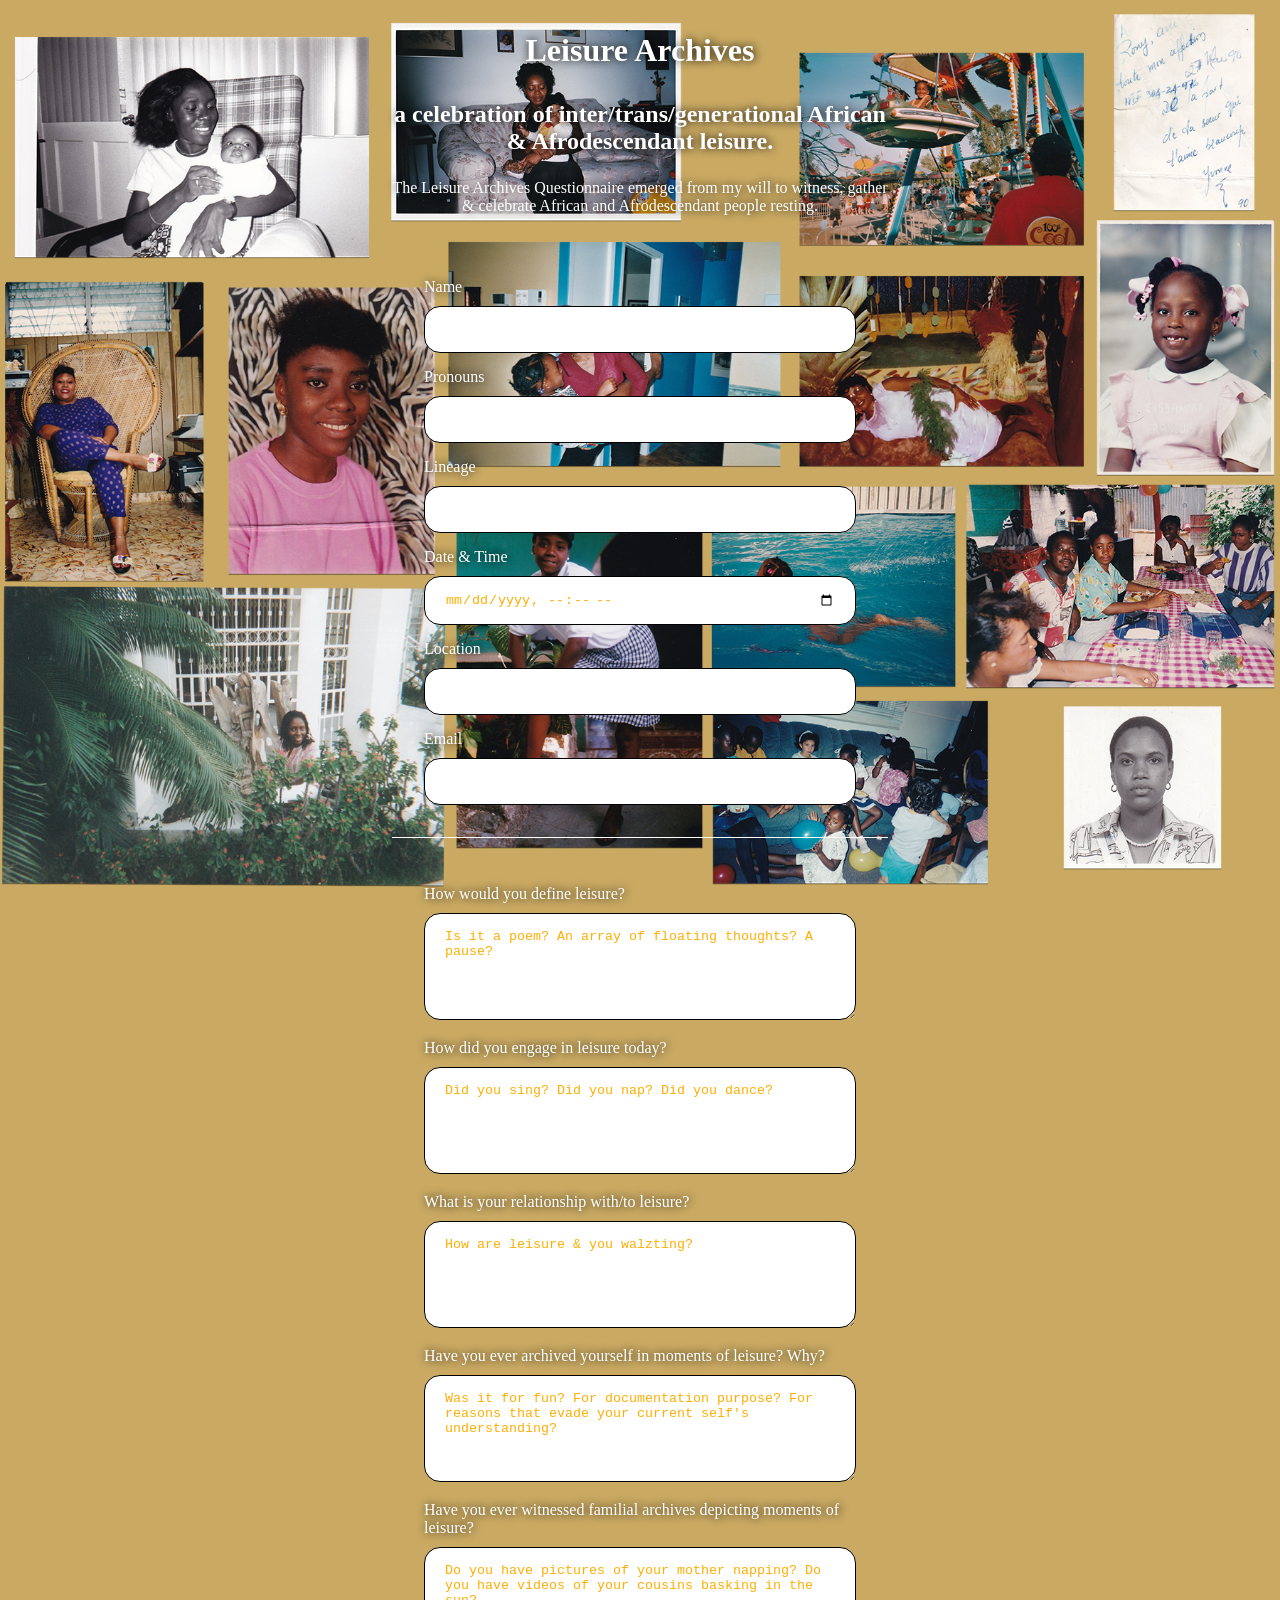
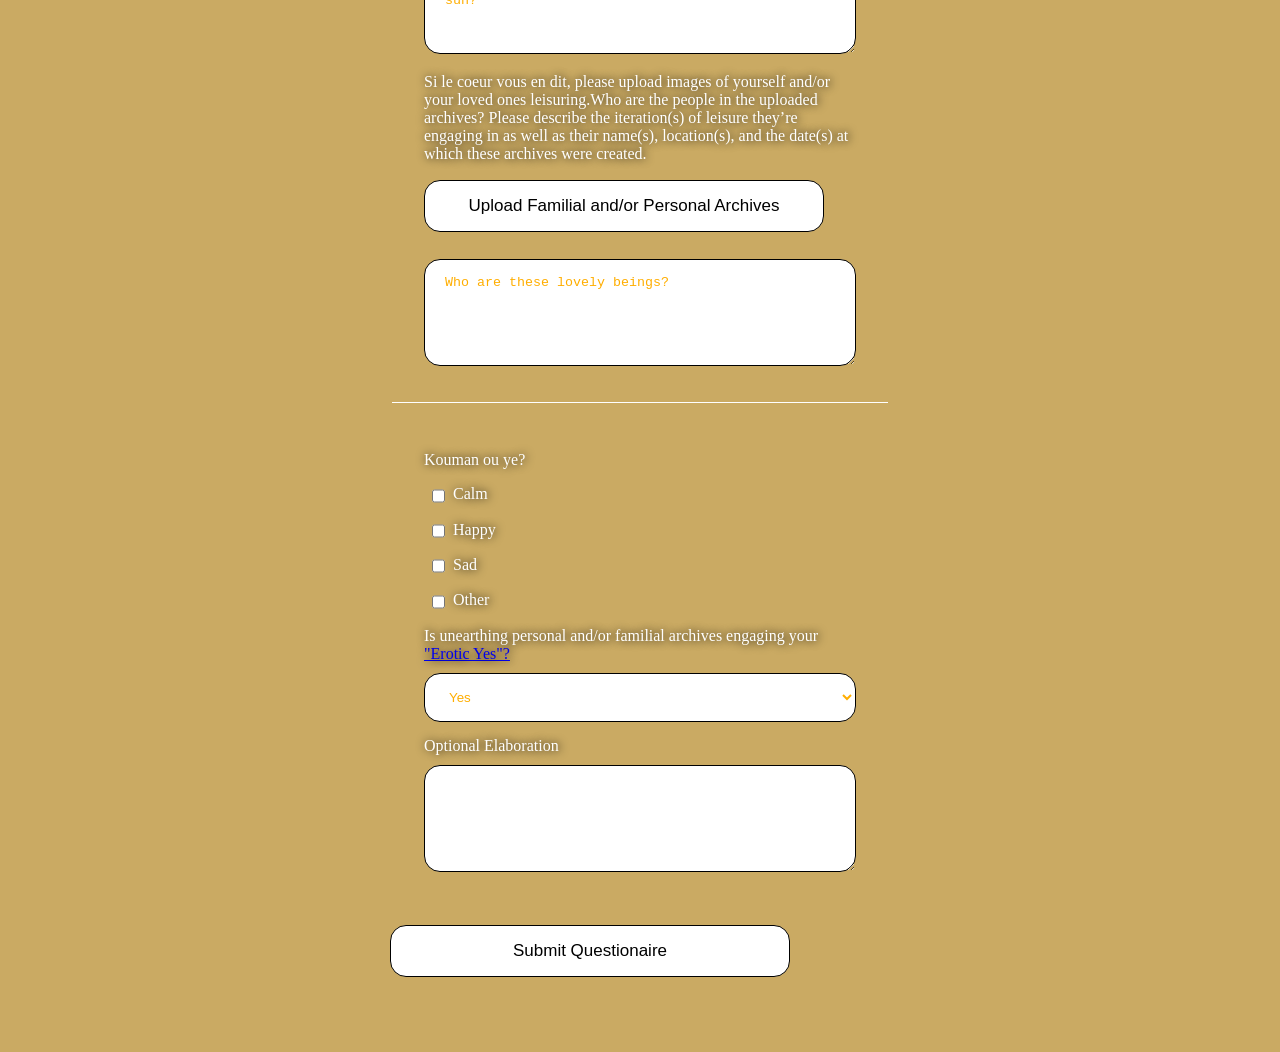
<file: index.html>
<!DOCTYPE html>
<html lang=”en”>
    <head>
        <meta charset="utf-8">
        <title>Leisure Archives</title>
        <link rel="stylesheet" href="styles.css">
    </head>
    <body>
        <h1 class="heading">Leisure Archives </h1>
            <h2 class="heading"> a celebration of inter/trans/generational African & Afrodescendant leisure.</h2>
            <p class="heading"> The Leisure Archives Questionnaire emerged from my will to witness, gather & celebrate African and Afrodescendant people resting. </p>
            <div>
            <form>
                <fieldset>
                    <label for="name">Name</label> 
                    <input type="name" id="name" required>
                    <label for="pronouns">Pronouns</label> 
                    <input type="pronouns" id="pronouns" required>
                    <label for="lineage">Lineage</label> 
                    <input type="lineage" id="lineage" required>
                    <label for="datetime">Date & Time</label> 
                    <input type="datetime-local" id="date-time" required>
                    <label for="location">Location</label> 
                    <input type="location" id="location" required>
                    <label for="email">Email</label> 
                    <input type="email" id="email" required>
                </fieldset>
                <fieldset>
                    <label for="leisure">How would you define leisure?</label>
                    <textarea id="leisure" cols="30" rows="5">Is it a poem? An array of floating thoughts? A pause?</textarea>
                    <label for="engagement">How did you engage in leisure today?</label>
                    <textarea id="engagement" cols="30" rows="5">Did you sing? Did you nap? Did you dance?</textarea>
                    <label for="relationship">What is your relationship with/to leisure?</label>
                    <textarea id="relationship" cols="30" rows="5">How are leisure & you walzting?</textarea>
                    <label for="archives">Have you ever archived yourself in moments of leisure? Why?</label>
                    <textarea id="archives" cols="30" rows="5">Was it for fun? For documentation purpose? For reasons that evade your current self's understanding?</textarea>
                    <label for="familialarchives">Have you ever witnessed familial archives depicting moments of leisure?</label>
                    <textarea id="familialarchives" cols="30" rows="5">Do you have pictures of your mother napping? Do you have videos of your cousins basking in the sun?</textarea>
                    <label for="archiveupload">Si le coeur vous en dit, please upload images of yourself and/or your loved ones leisuring.Who are the people in the uploaded archives? Please describe the iteration(s) of leisure they’re engaging in as well as their name(s), location(s), and the date(s) at which these archives were created.</label>
                    <input type="submit" value="Upload Familial and/or Personal Archives">
                    <textarea id="archiveupload" cols="30" rows="5">Who are these lovely beings?</textarea>
                </fieldset>
                <fieldset>
                    <p>Kouman ou ye?</p>
                    <label for="calm"><input type="checkbox" id="calm" class="inline" value="Calm">Calm</label> 
                    <label for="happy"><input type="checkbox" id="happy" class="inline" value="Happy">Happy</label> 
                    <label for="sad"><input type="checkbox" id="sad" class="inline" value="Sad">Sad</label> 
                    <label for="other"><input type="checkbox" id="other" class="inline" value="Other">Other</label> 
                    <label for="erotic-select">Is unearthing personal and/or familial archives engaging your <a href="https://stilluntitledproject.files.wordpress.com/2014/11/audre-lorde-sister-outsider-the-uses-of-the-erotic-1978.pdf">"Erotic Yes"?</a></label>
                <select name="erotic" id="erotic-select">
                    <option value="Yes">Yes</option>
                    <option value="No">No</option>
                    <option value="I Do Not Know">I Do Not Know</option>
                </select>
                <label for="elaboration"> Optional Elaboration</label>
                <textarea id="elaboration" cols="30" rows="5"></textarea>
                </fieldset>
                <input type="submit" value="Submit Questionaire">
            </form>
        </div>
    </body>
</html>
</file>
<file: styles.css>
body {
    background-color: #caaa63;
    color: #ffffff;
    background-image: url(background.png);
    background-attachment: fixed;
    background-size: contain;
    background-repeat: no-repeat;
    background-position: center;
    text-shadow:#000 1px 0 10px;
}

.heading {
    margin: 1em auto;
    max-width: 500px;
    text-align: center;
    padding: 0 20px 0;
}

form {
    width: 60vw;
    max-width: 500px;
    min-width: 350px;
    margin: 0 auto;
    padding-bottom: 50px;
}

input, textarea, select { 
    width: 100%;
    margin: 10px 0 0 0;
    min-height: 20px;
    padding: 15px 20px;
    border: 1px solid #000;
    background-color: #ffffff;
    color: rgb(255, 174, 0);
    border-radius: 16px;
    box-sizing: border-box;
}

.inline {
    width: unset;
    margin: 0 8px 0;
    vertical-align:middle ;
}

label {
    display:block;
    margin: 15px 0 0 0;
}

fieldset {
    border: none;
    padding: 2em;
    border-bottom: 1px solid white;
}

fieldset:last-of-type {
    border-bottom: none;
}

input[type=submit] {
    display: black;
    color: #000;
    margin: 1em auto;
    font-size: 17px;
    max-width: 400px;
}
</file>
